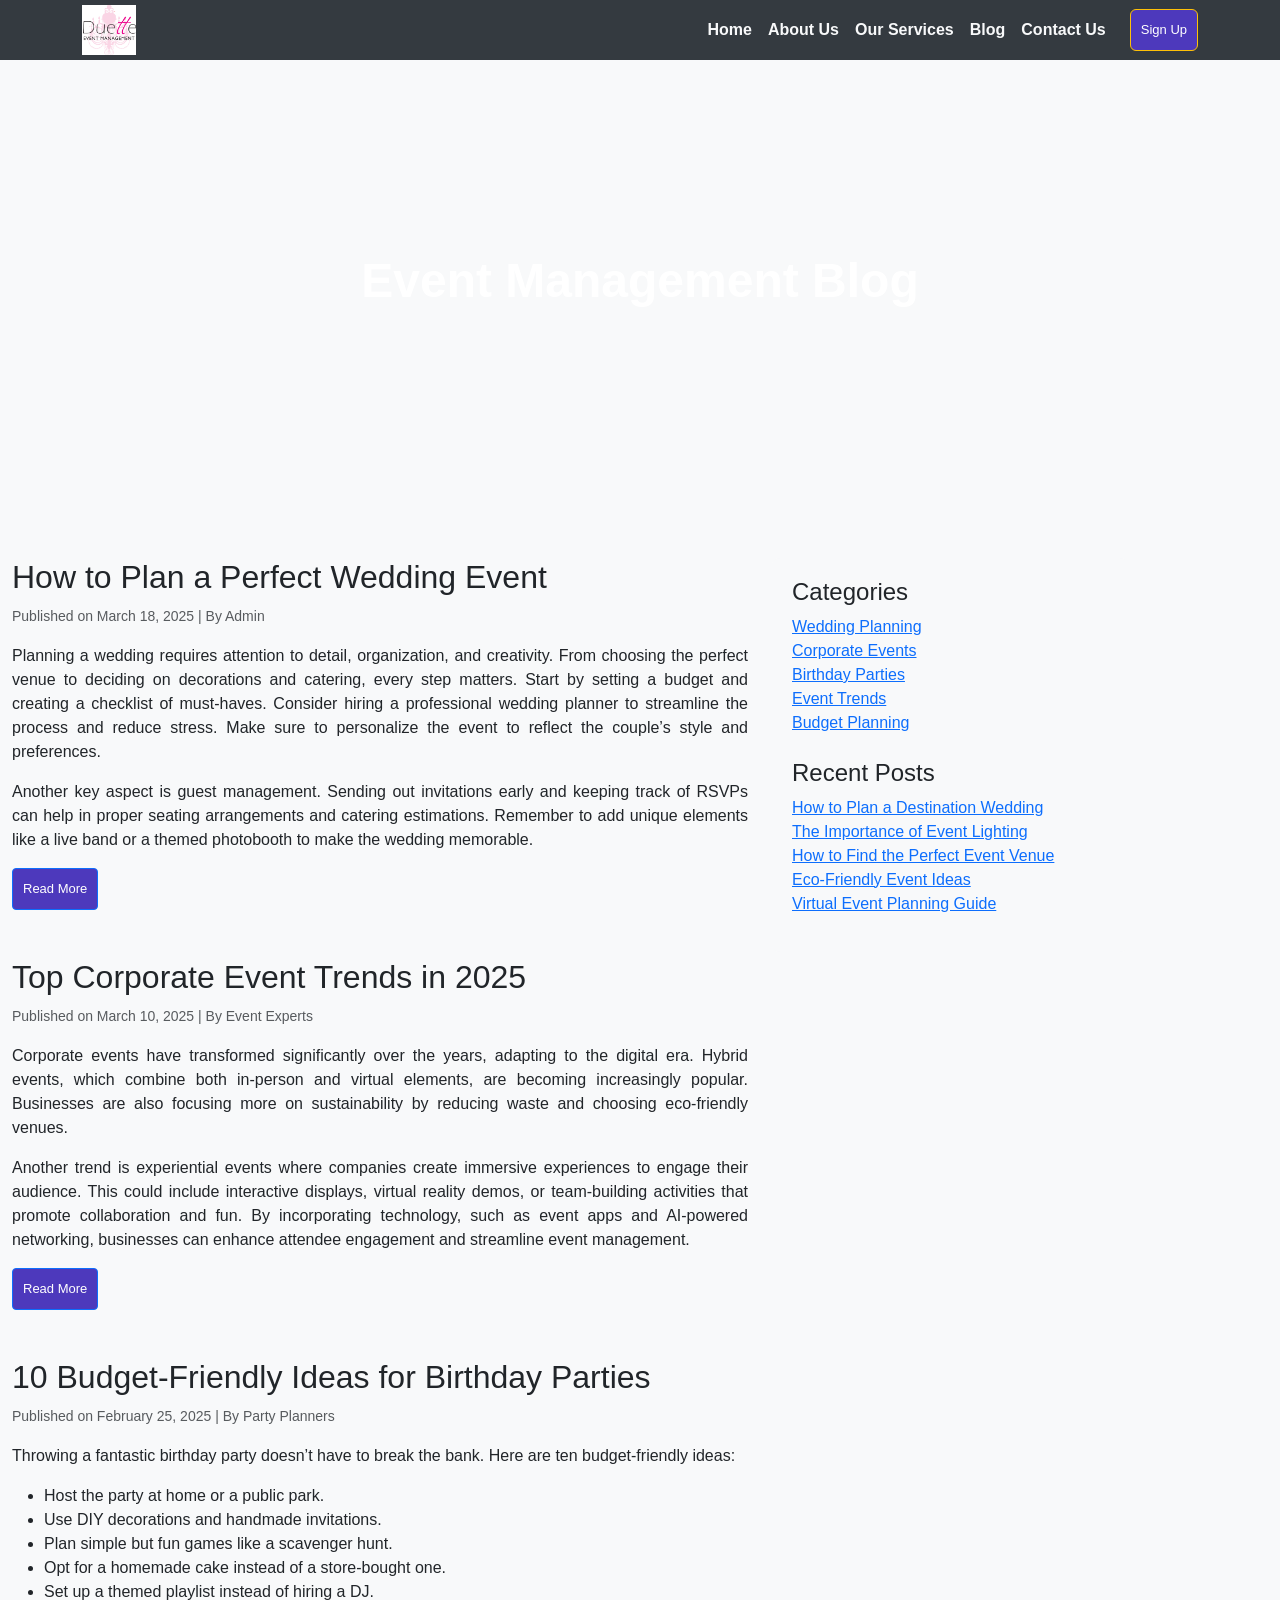
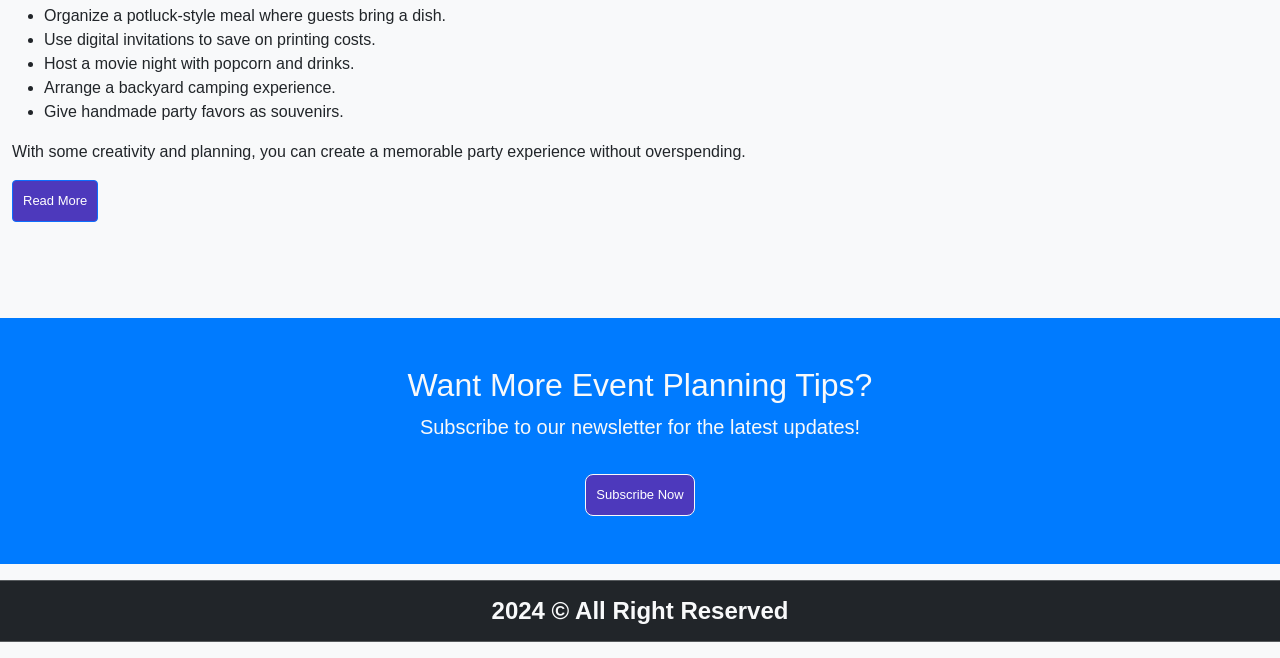
<file: ABC/blog.html>
<!doctype html>
<html lang="en">
    <head>
        <title>Title</title>
        <!-- Required meta tags -->
        <meta charset="utf-8" />
        <meta
            name="viewport"
            content="width=device-width, initial-scale=1, shrink-to-fit=no"
        />

        <!-- Bootstrap CSS v5.2.1 -->
        <link
            href="https://cdn.jsdelivr.net/npm/bootstrap@5.3.2/dist/css/bootstrap.min.css"
            rel="stylesheet"
            integrity="sha384-T3c6CoIi6uLrA9TneNEoa7RxnatzjcDSCmG1MXxSR1GAsXEV/Dwwykc2MPK8M2HN"
            crossorigin="anonymous"
        />
        <link rel="stylesheet" href="style.css">
        <style>
            body {
            font-family: Arial, sans-serif;
            background-color: #f8f9fa;
        }
        .navbar {
            background-color: #343a40 !important;
        }
        .navbar-nav .nav-link {
            color: #f8f9fa !important;
            font-weight: bold;
        }
        .navbar-nav .nav-link:hover {
            color: #ffc107 !important;
        }
        .hero {
                        background: url('https://source.unsplash.com/1600x900/?event,celebration') no-repeat center center/cover;
                        height: 50vh;
                        display: flex;
                        align-items: center;
                        justify-content: center;
                        position: relative;
                        color: white;
                        text-align: center;
                    }
                    .hero-overlay {
                        position: absolute;
                        top: 0;
                        left: 0;
                        width: 100%;
                        height: 370px;
                        background-image: url('https://cdn.larrywalshe.com/wp-content/uploads/2022/11/17132236/larry_walshe_studios_extravagent_birthday_party_austin_powers_groovy_baby_fun_playful_theme_flowers_london_8.jpg');
                    }
                    .hero h1 {
                        position: relative;
                        z-index: 1;
                        font-size: 3rem;
                        font-weight: bold;
                    }
                    .blog-content img {
                        max-width: 100%;
                        height: auto;
                        border-radius: 8px;
                    }
                    .blog-content p {
                        text-align: justify;
                    }
                    .blog-sidebar {
                        background: #f8f9fa;
                        padding: 20px;
                        border-radius: 8px;
                    }
    </style>
    </head>

    <body>
        <!-- <img class="bg" src="https://wallpaperaccess.com/full/127079.jpg" alt="container"> -->

        <header>
            <nav class="navbar navbar-expand-lg navbar-dark bg-dark">
                <div class="container">
                    <a class="navbar-brand" href="#"><img src="log.png" alt="Logo" height="50"></a>
                    <button class="navbar-toggler" type="button" data-bs-toggle="collapse" data-bs-target="#navbarNav">
                        <span class="navbar-toggler-icon"></span>
                    </button>
                    <div class="collapse navbar-collapse" id="navbarNav">
                        <ul class="navbar-nav ms-auto">
                            <li class="nav-item"><a class="nav-link" href="index.html">Home</a></li>
                            <li class="nav-item"><a class="nav-link" href="about.html">About Us</a></li>
                            <li class="nav-item"><a class="nav-link" href="service.html">Our Services</a></li>
                            <li class="nav-item"><a class="nav-link" href="blog.html">Blog</a></li>
                            <li class="nav-item"><a class="nav-link" href="contact.html">Contact Us</a></li>
                        </ul>
                        <a class="btn btn-warning ms-3" href="reg.php">Sign Up</a>
                    </div>
                </div>
            </nav>
        </header>
        
        <main>
            
                <!-- Hero Section -->
                <section class="hero">
                    <div class="hero-overlay"></div>
                    <h1>Event Management Blog</h1>
                </section>
            
                <!-- Blog Content -->
                <div class="container my-5">
                    <div class="row">
                        <!-- Main Blog Section -->
                        <div class="col-md-8">
                            <!-- Blog Post 1 -->
                            <div class="blog-content mb-5">
                                <h2>How to Plan a Perfect Wedding Event</h2>
                                <p><small class="text-muted">Published on March 18, 2025 | By Admin</small></p>
                                <p>Planning a wedding requires attention to detail, organization, and creativity. From choosing the perfect venue to deciding on decorations and catering, every step matters. Start by setting a budget and creating a checklist of must-haves. Consider hiring a professional wedding planner to streamline the process and reduce stress. Make sure to personalize the event to reflect the couple’s style and preferences.</p>
                                <p>Another key aspect is guest management. Sending out invitations early and keeping track of RSVPs can help in proper seating arrangements and catering estimations. Remember to add unique elements like a live band or a themed photobooth to make the wedding memorable.</p>
                                <a href="#" class="btn btn-primary btn-sm">Read More</a>
                            </div>
            
                            <!-- Blog Post 2 -->
                            <div class="blog-content mb-5">
                                <h2>Top Corporate Event Trends in 2025</h2>
                                <p><small class="text-muted">Published on March 10, 2025 | By Event Experts</small></p>
                                <p>Corporate events have transformed significantly over the years, adapting to the digital era. Hybrid events, which combine both in-person and virtual elements, are becoming increasingly popular. Businesses are also focusing more on sustainability by reducing waste and choosing eco-friendly venues.</p>
                                <p>Another trend is experiential events where companies create immersive experiences to engage their audience. This could include interactive displays, virtual reality demos, or team-building activities that promote collaboration and fun. By incorporating technology, such as event apps and AI-powered networking, businesses can enhance attendee engagement and streamline event management.</p>
                                <a href="#" class="btn btn-primary btn-sm">Read More</a>
                            </div>
            
                            <!-- Blog Post 3 -->
                            <div class="blog-content mb-5">
                                <h2>10 Budget-Friendly Ideas for Birthday Parties</h2>
                                <p><small class="text-muted">Published on February 25, 2025 | By Party Planners</small></p>
                                <p>Throwing a fantastic birthday party doesn’t have to break the bank. Here are ten budget-friendly ideas:</p>
                                <ul>
                                    <li>Host the party at home or a public park.</li>
                                    <li>Use DIY decorations and handmade invitations.</li>
                                    <li>Plan simple but fun games like a scavenger hunt.</li>
                                    <li>Opt for a homemade cake instead of a store-bought one.</li>
                                    <li>Set up a themed playlist instead of hiring a DJ.</li>
                                    <li>Organize a potluck-style meal where guests bring a dish.</li>
                                    <li>Use digital invitations to save on printing costs.</li>
                                    <li>Host a movie night with popcorn and drinks.</li>
                                    <li>Arrange a backyard camping experience.</li>
                                    <li>Give handmade party favors as souvenirs.</li>
                                </ul>
                                <p>With some creativity and planning, you can create a memorable party experience without overspending.</p>
                                <a href="#" class="btn btn-primary btn-sm">Read More</a>
                            </div>
                        </div>
            
                        <!-- Sidebar Section -->
                        <div class="col-md-4">
                            <div class="blog-sidebar">
                                <h4>Categories</h4>
                                <ul class="list-unstyled">
                                    <li><a href="#">Wedding Planning</a></li>
                                    <li><a href="#">Corporate Events</a></li>
                                    <li><a href="#">Birthday Parties</a></li>
                                    <li><a href="#">Event Trends</a></li>
                                    <li><a href="#">Budget Planning</a></li>
                                </ul>
            
                                <h4 class="mt-4">Recent Posts</h4>
                                <ul class="list-unstyled">
                                    <li><a href="#">How to Plan a Destination Wedding</a></li>
                                    <li><a href="#">The Importance of Event Lighting</a></li>
                                    <li><a href="#">How to Find the Perfect Event Venue</a></li>
                                    <li><a href="#">Eco-Friendly Event Ideas</a></li>
                                    <li><a href="#">Virtual Event Planning Guide</a></li>
                                </ul>
                            </div>
                        </div>
                    </div>
                </div>
            
                <!-- Call-To-Action Section -->
                <section class="py-5 text-center text-light" style="background-color: #007bff;">
                    <div class="container">
                        <h2>Want More Event Planning Tips?</h2>
                        <p class="lead">Subscribe to our newsletter for the latest updates!</p>
                        <a href="#" class="btn btn-light btn-lg mt-3">Subscribe Now</a>
                    </div>
                </section>
            
            </body>
            </html>
            
        </main>
        <footer class="text-center h4 bg-dark text-light fixed-buttom">
            <hr>
           <b>2024 &copy; All Right Reserved</b> 
            <hr>
        </footer>
        <!-- Bootstrap JavaScript Libraries -->
        <script
            src="https://cdn.jsdelivr.net/npm/@popperjs/core@2.11.8/dist/umd/popper.min.js"
            integrity="sha384-I7E8VVD/ismYTF4hNIPjVp/Zjvgyol6VFvRkX/vR+Vc4jQkC+hVqc2pM8ODewa9r"
            crossorigin="anonymous"
        ></script>

        <script
            src="https://cdn.jsdelivr.net/npm/bootstrap@5.3.2/dist/js/bootstrap.min.js"
            integrity="sha384-BBtl+eGJRgqQAUMxJ7pMwbEyER4l1g+O15P+16Ep7Q9Q+zqX6gSbd85u4mG4QzX+"
            crossorigin="anonymous"
        ></script>
    </body>
</html>
</file>
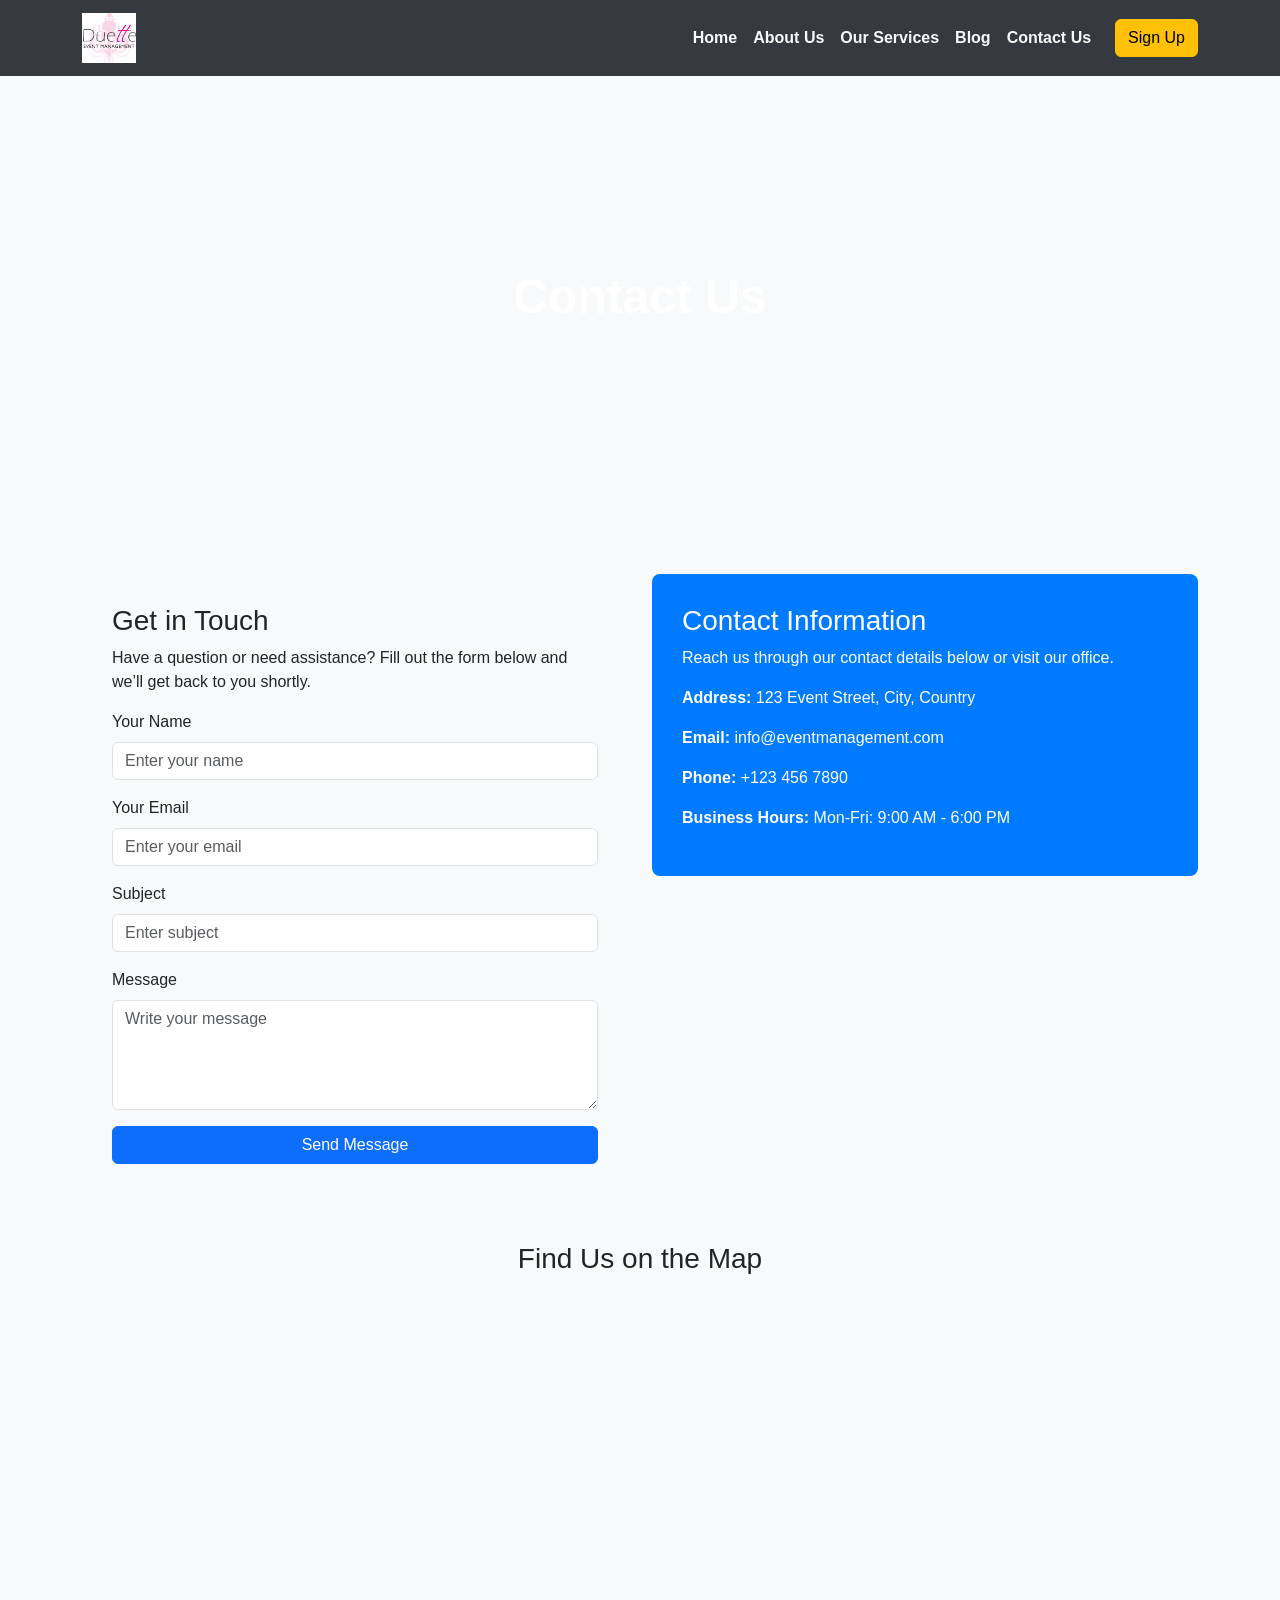
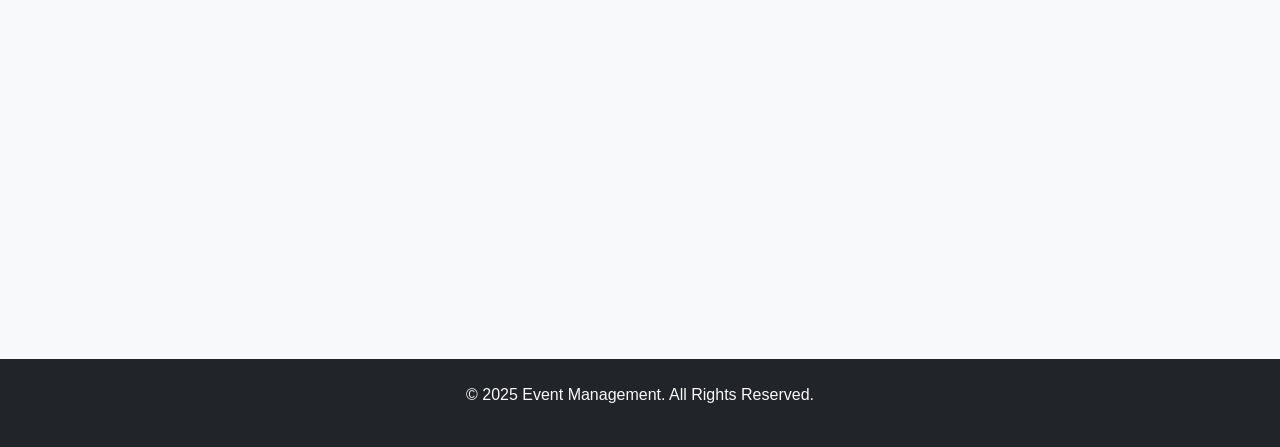
<file: ABC/contact.html>
<!doctype html>
<html lang="en">
    <head>
        <title>Title</title>
        <meta charset="utf-8" />
        <meta
            name="viewport"
            content="width=device-width, initial-scale=1, shrink-to-fit=no"
        />
        <link
            href="https://cdn.jsdelivr.net/npm/bootstrap@5.3.2/dist/css/bootstrap.min.css"
            rel="stylesheet"
            integrity="sha384-T3c6CoIi6uLrA9TneNEoa7RxnatzjcDSCmG1MXxSR1GAsXEV/Dwwykc2MPK8M2HN"
            crossorigin="anonymous"
        />
        <style>
            body {
            font-family: Arial, sans-serif;
            background-color: #f8f9fa;
        }
        .navbar {
            background-color: #343a40 !important;
        }
        .navbar-nav .nav-link {
            color: #f8f9fa !important;
            font-weight: bold;
        }
        .navbar-nav .nav-link:hover {
            color: #ffc107 !important;
        }
        .hero {
            background: url('https://source.unsplash.com/1600x900/?contact,events') no-repeat center center/cover;
            height: 50vh;
            display: flex;
            align-items: center;
            justify-content: center;
            position: relative;
            color: white;
            text-align: center;
        }
        .hero-overlay {
            position: absolute;
            top: 0;
            left: 0;
            width: 100%;
            height: 380px;
            background-image: url('https://thequick-witted.com/wp-content/uploads/2020/10/christmas-party-theme-ideas-for-adults-elegant-christmas-party-decoration-ideas-of-christmas-party-theme-ideas-for-adults-scaled.jpg');
        }
        .hero h1 {
            position: relative;
            z-index: 1;
            font-size: 3rem;
            font-weight: bold;
        }
        .contact-form {
            background: #f8f9fa;
            padding: 30px;
            border-radius: 8px;
        }
        .contact-info {
            background: #007bff;
            color: white;
            padding: 30px;
            border-radius: 8px;
        }
        .contact-info a {
            color: white;
            text-decoration: none;
        }
    </style>
    </head>

    <body>
        <header>
            <nav class="navbar navbar-expand-lg navbar-dark bg-dark">
                <div class="container">
                    <a class="navbar-brand" href="#"><img src="log.png" alt="Logo" height="50"></a>
                    <button class="navbar-toggler" type="button" data-bs-toggle="collapse" data-bs-target="#navbarNav">
                        <span class="navbar-toggler-icon"></span>
                    </button>
                    <div class="collapse navbar-collapse" id="navbarNav">
                        <ul class="navbar-nav ms-auto">
                            <li class="nav-item"><a class="nav-link" href="index.html">Home</a></li>
                            <li class="nav-item"><a class="nav-link" href="about.html">About Us</a></li>
                            <li class="nav-item"><a class="nav-link" href="service.html">Our Services</a></li>
                            <li class="nav-item"><a class="nav-link" href="blog.html">Blog</a></li>
                            <li class="nav-item"><a class="nav-link" href="contact.html">Contact Us</a></li>
                        </ul>
                        <a class="btn btn-warning ms-3" href="reg.php">Sign Up</a>
                    </div>
                </div>
            </nav>
        </header>
        

         <!-- Hero Section -->
    <section class="hero">
        <div class="hero-overlay"></div>
        <h1>Contact Us</h1>
    </section>

    <!-- Contact Form & Info -->
    <div class="container my-5">
        <div class="row">
            <!-- Contact Form -->
            <div class="col-md-6">
                <div class="contact-form">
                    <h3>Get in Touch</h3>
                    <p>Have a question or need assistance? Fill out the form below and we’ll get back to you shortly.</p>
                    <form>
                        <div class="mb-3">
                            <label for="name" class="form-label">Your Name</label>
                            <input type="text" class="form-control" id="name" placeholder="Enter your name" required>
                        </div>
                        <div class="mb-3">
                            <label for="email" class="form-label">Your Email</label>
                            <input type="email" class="form-control" id="email" placeholder="Enter your email" required>
                        </div>
                        <div class="mb-3">
                            <label for="subject" class="form-label">Subject</label>
                            <input type="text" class="form-control" id="subject" placeholder="Enter subject" required>
                        </div>
                        <div class="mb-3">
                            <label for="message" class="form-label">Message</label>
                            <textarea class="form-control" id="message" rows="4" placeholder="Write your message" required></textarea>
                        </div>
                        <button type="submit" class="btn btn-primary w-100">Send Message</button>
                    </form>
                </div>
            </div>

            <!-- Contact Info -->
            <div class="col-md-6">
                <div class="contact-info">
                    <h3>Contact Information</h3>
                    <p>Reach us through our contact details below or visit our office.</p>
                    <p><strong>Address:</strong> 123 Event Street, City, Country</p>
                    <p><strong>Email:</strong> <a href="mailto:info@eventmanagement.com">info@eventmanagement.com</a></p>
                    <p><strong>Phone:</strong> <a href="tel:+1234567890">+123 456 7890</a></p>
                    <p><strong>Business Hours:</strong> Mon-Fri: 9:00 AM - 6:00 PM</p>
                </div>
            </div>
        </div>
    </div>

    <!-- Google Map -->
    <div class="container my-5">
        <h3 class="text-center">Find Us on the Map</h3>
        <div class="ratio ratio-16x9">
            <iframe 
                src="https://www.google.com/maps/embed?pb=!1m18!1m12!1m3!1d3151.8354345093643!2d144.9559283155045!3d-37.81720974201447!2m3!1f0!2f0!3f0!3m2!1i1024!2i768!4f13.1!3m3!1m2!1s0x6ad65d5df1b1f489%3A0x89a5b3b68f5db04c!2sEvent+Management+Company!5e0!3m2!1sen!2sus!4v1630943709414!5m2!1sen!2sus" 
                style="border:0;" allowfullscreen="" loading="lazy">
            </iframe>
        </div>
    </div>

    <!-- Footer -->
    <footer class="py-4 text-center bg-dark text-light">
        <p>&copy; 2025 Event Management. All Rights Reserved.</p>
    </footer>
    </body>
</html>
</file>
<file: ABC/style.css>
*{
    margin: 0px;
    padding: 0px;
    box-sizing: border-box;
}
.navbar {
   padding: 0em;
    text-align: center;
  } 
  .logo {
    padding: auto;
    display: inline-block;
    margin-right: 30px;
    margin-left: -10px;
  }
  .logo img {
    width: 80px; 
    height: auto;
    vertical-align: middle;
  }
  .btn{
    background-color: #4d39bc;
    color: #fff;
    padding: 10px;
    font-size: small;
    
  }
  .card-img {
    transition: all 0.5s;
  }
  .card-img:hover{
    transform: scale(1.15);
  }  

  .containers{
    background-color: black;
    text-justify: auto;
  }
.containerr{
  background-color: rgb(145, 110, 64);
  text-align: center;
}
.containere{
  background-color: rgb(188, 62, 37);
}
.nav-links {
  text-decoration: none;
  color: #ce1717;
  transition: color 0.5s ease;
}
.nav-links:hover{
  color: #0066cc;
}
.containerrr{
  padding-top: 3%;
  padding-left: 4%;
  padding-right: 4%;
}
.container {
  position: relative;
  display: inline-block; 
}

.text-overlay {
  position: absolute;
  text-align: center;
  top: 25%; 
  left: 50%; 
  transform: translate(-50%, -50%); 
  font-size: 20px;
  color: #170c0c;
  font-family: Arial, sans-serif;
  background-color: #d3d6d9; 
  padding: 10px; 
  border: 5px solid #150c0c; 
}
.const{
  text-shadow: black;
  margin-top: 20px;
   height: 520px;
   background-image: linear-gradient(to right, rgb(251, 243, 248), rgb(251, 244, 249));
   transition: 0.15 ease-in-out;
   color: #1c5793;
   padding-left: 10%;
   text-align: left;
}
.Caps{
    height: 90%;
    width: 100%;
    position: absolute;
    z-index: -1;
    opacity: 10;
}
.containerss{
  color: rgb(90, 3, 68);
    text-align: center;
}
.containerss h2{
  color: #150c0c;
  font-family: Arial, sans-serif;
  padding-top: 5%;
}
input, textarea{
  display: block;
  text-align: left;
  border: 2px solid;
  /* border-radius: 6px; */
  outline: none;
  font-size: 17px;
  width: 20%;
  margin: 11px;
}
form{
  display: flex;
  align-items: center;
  justify-content: center;
  flex-direction: column;

}
.btns{
  background-color: purple;
  color: aliceblue;
  padding: 10px;
  font-size: 20px;
  border: 2px solid;
  cursor: pointer;
}
</file>
